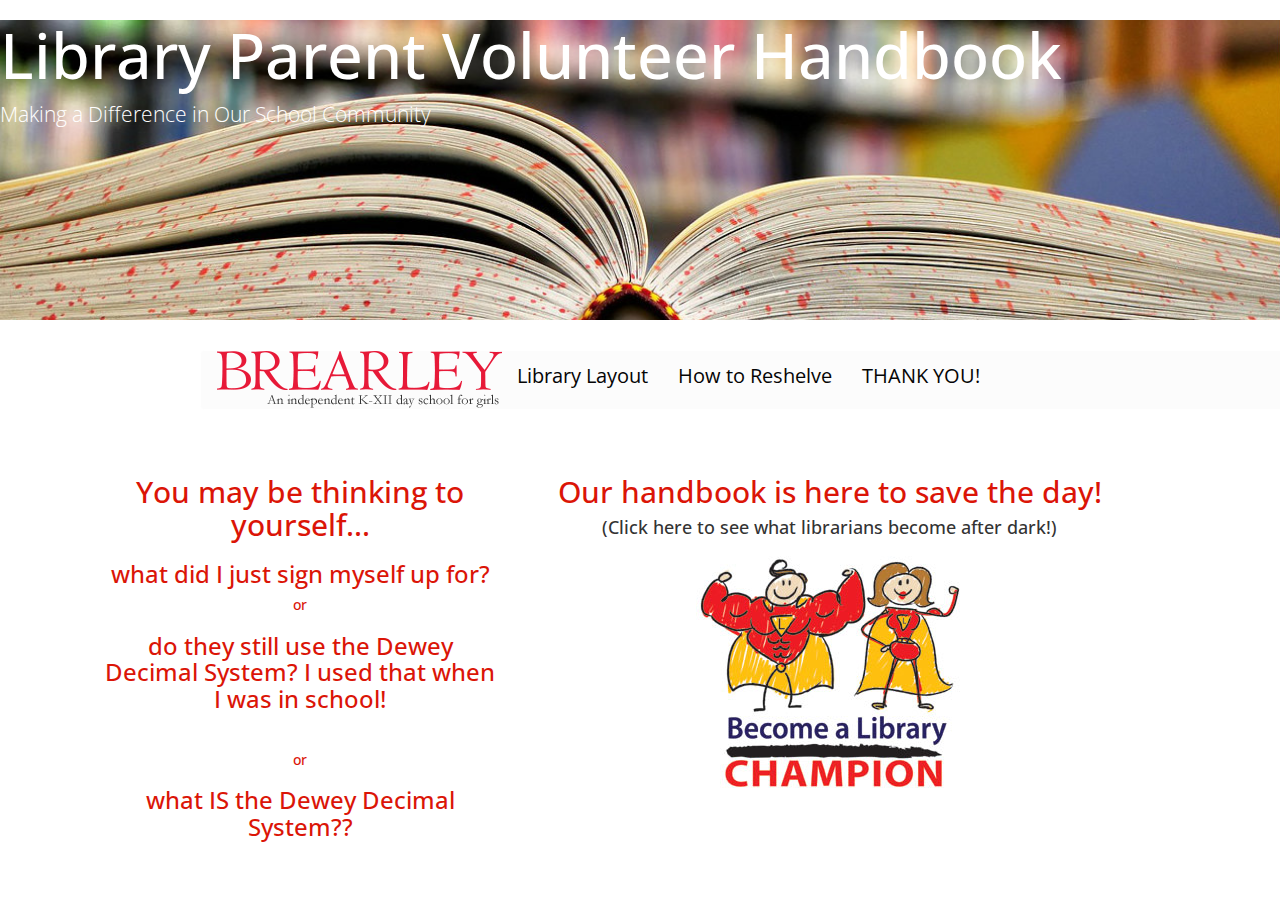
<file: index.html>
<!DOCTYPE html>
<html lang="en">

<head>
    <meta charset="utf-8">
    <meta http-equiv="X-UA-Compatible" content="IE=edge">
    <meta name="viewport" content="width=device-width, initial-scale=1">

    <title>Parent Resource Page</title>

    <!-- Bootstrap -->

    <link href='https://fonts.googleapis.com/css?family=Open+Sans' rel='stylesheet' type='text/css'>
    <link href="css/bootstrap.min.css" rel="stylesheet">
    <link rel="stylesheet" type="text/css" href="css/style.css">

</head>

<body>
    <div class="jumbotron" style="background-image: url(img/jumbotronnew.jpg); background-size: 100%;">
        <div class="jumbotroncontainer">
            <h1>Library Parent Volunteer Handbook</h1>
            <p>Making a Difference in Our School Community</p>
        </div>

    </div>
    <header class="navbar navbar-inverse bs-docs-nav" role="banner">

        <div class="navbar-header">
            <button class="navbar-toggle" type="button" data-toggle="collapse" data-target=".bs-navbar-collapse">
                <span class="sr-only">Toggle navigation</span>
                <span class="icon-bar"></span>
                <span class="icon-bar"></span>
                <span class="icon-bar"></span>
            </button>
            <!--
                <a href="./" class="navbar-brand">Parent Volunteer Resources</a>
</div>
-->
            <nav class="collapse navbar-collapse bs-navbar-collapse" role="navigation">
                <ul class="nav navbar-nav">
                    <a href="index.html" class="pull-left"><img src="img/logotext.png"></a>
                    <!--                        <li><a href="#">About the Library</a></li>-->
                    <li><a href="maps.html">Library Layout</a></li>
                    <li><a href="dewey.html">How to Reshelve</a></li>
                    <!--<li><a href="#">Other Shelving Tips</a></li>-->
                    <!--
                        <li class="dropdown">
                            <a href="#" class="dropdown-toggle" data-toggle="dropdown">Shelving Information <b class="caret"></b></a>
                            <ul class="dropdown-menu">
                                <li><a href="#">Lower School</a></li>
                                <li><a href="#">Middle School</a></li>
                                <li><a href="#">Upper School</a></li>
                            </ul>
                        </li>
-->
                    <!--
                        <li>
    <a href="#">Other Opporotunities</a>
</li>
-->
                    <li>
                        <a href="thankyou.html">THANK YOU!</a>
                    </li>
                </ul>
            </nav>

        </div>
    </header>
    <!--
    <div class="heading">
    <h1>Library Parent Volunteer Handbook</h1></div>
<div class="heading">
    <h5>Click on the headings below for more information</h5>
</div>
-->


    <body>
        <div class="containerabout">
            <div class="row">

                <div class="col-xs-12, col-lg-4 ">
                    <div class="infoboxleft">
<h2>You may be thinking to yourself...<h2><h3>what did I just sign myself up for?</h3>
<h5>or</h5><h3>do they still use the Dewey Decimal System? I used that when I was in school!</h3><br>
<h5>or</h5><h3>what IS the Dewey Decimal System??</h3>
                </div>
</div>




                <!--<div class="col-xs-12, col-lg-4 ">-->
                <!--    <div id="boxcenter ">-->
                <!--        <img src=" img/librarians.png " class="img-rounded " height="300 " width="500 "></a>-->
                <!--        <p> Ms. Olsen, Ms. Chow, Ms. Munoz, Ms. Dillon</p>-->
                <!--    </div>-->
                <!--</div>-->

                            <div class="col-xs-12, col-lg-8">
                                <div id="boxright">

                                    <div id="box1">
                                        <h2>Our handbook is here to save the day!
                    </h2>
                    
                <h4>(Click here to see what librarians become after dark!)</h4>

                                    </div>
                                    <div id="box2">
                                        <img src="img/librarychamp.jpg" class="img-rounded" height:"200" width:"200">
                                    </div>
                                </div>
                            </div>
                        </div>
                </div>
                </body>
            </div>
        </div>
        </div>
    </body>


    <script src="https://ajax.googleapis.com/ajax/libs/jquery/1.11.3/jquery.min.js "></script>

    <script src="js/bootstrap.min.js "></script>

    <script type='text/javascript' src='js/myjs.js'></script>

</body>

</html>
</file>
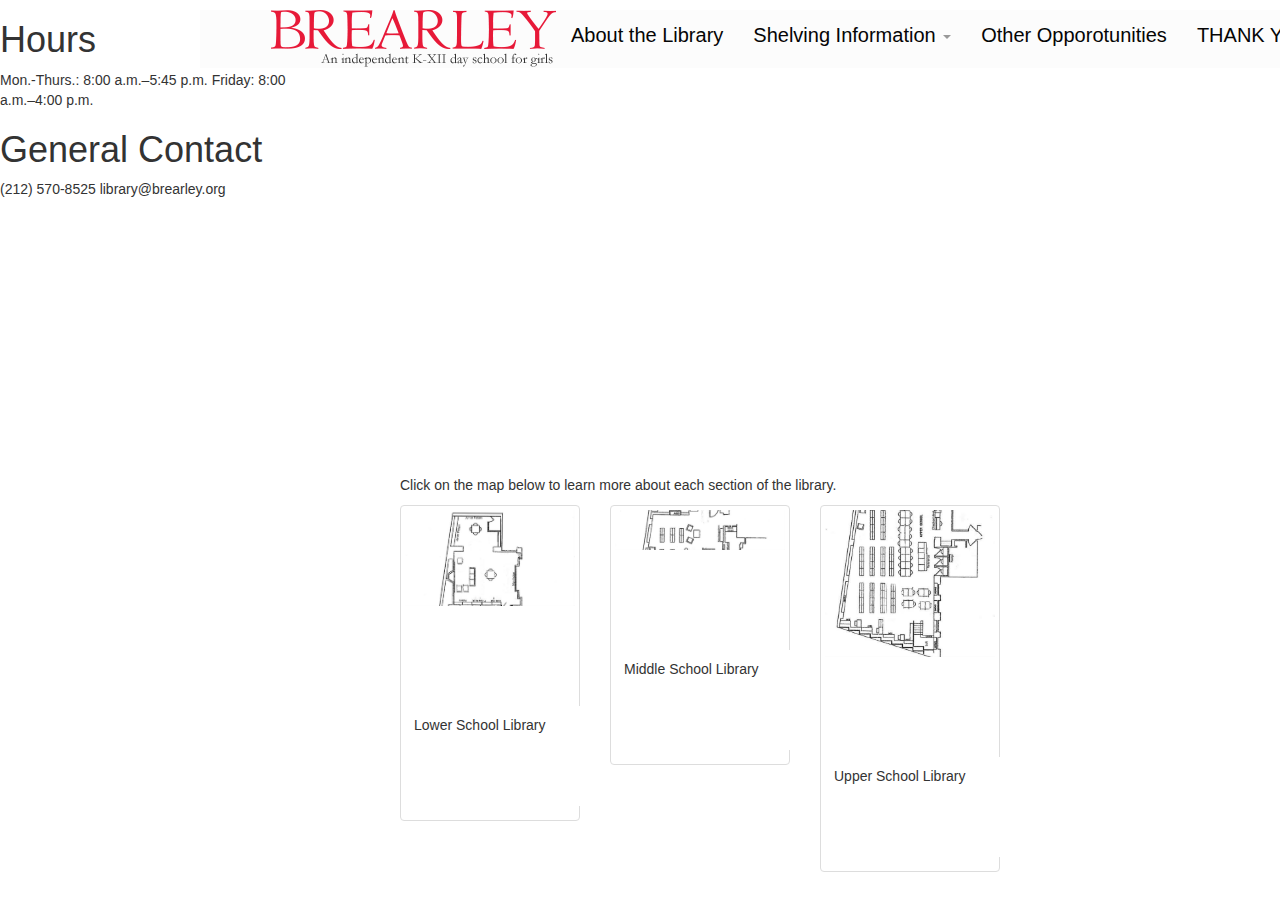
<file: about.html>
<!DOCTYPE html>
<html lang="en">

<head>
    <meta charset="utf-8">
    <meta http-equiv="X-UA-Compatible" content="IE=edge">
    <meta name="viewport" content="width=device-width, initial-scale=1">

    <title>Parent Resources</title>

    <!-- Bootstrap -->
    <link href="css/bootstrap.min.css" rel="stylesheet">
    <link rel="stylesheet" type="text/css" href="css/style.css">

</head>

<body>
    <header class="navbar navbar-inverse navbar-fixed-top bs-docs-nav" role="banner">
        <div class="container">
            <div class="navbar-header">
                <button class="navbar-toggle" type="button" data-toggle="collapse" data-target=".bs-navbar-collapse">
                    <span class="sr-only">Toggle navigation</span>
                    <span class="icon-bar"></span>
                    <span class="icon-bar"></span>
                    <span class="icon-bar"></span>
                </button>
                <!--
                <a href="./" class="navbar-brand">Parent Volunteer Resources</a>
</div>
-->
                <nav class="collapse navbar-collapse bs-navbar-collapse" role="navigation">
                    <ul class="nav navbar-nav">
                        <a href="#" class="pull-left"><img src="img/logotext.png"></a>
                        <li><a href="#">About the Library</a></li>
                        <li class="dropdown">
                            <a href="#" class="dropdown-toggle" data-toggle="dropdown">Shelving Information <b class="caret"></b></a>
                            <ul class="dropdown-menu">
                                <li><a href="#">Lower School</a></li>
                                <li><a href="#">Middle School</a></li>
                                <li><a href="#">Upper School</a></li>
                            </ul>
                        </li>
                        <li>
                            <a href="#">Other Opporotunities</a>
                        </li>
                        <li>
                            <a href="#">THANK YOU!</a>
                        </li>
                    </ul>
                </nav>
            </div>
    </header>


    <div class="containerabout">
        <div class="row">
            <div class="col-xs-12, col-lg-3">

                <div id="boxleft">
                    <h1>Hours</h1> Mon.-Thurs.: 8:00 a.m.–5:45 p.m. Friday: 8:00 a.m.–4:00 p.m.
                    <h1>General Contact</h1> (212) 570-8525 library@brearley.org

                </div>
            </div>
            <div id="boxright">
                <div class="col-xs-12, col-lg-9">
                </div>



            </div>
        </div>
    </div>
    </header>

    <div id="modalmaps">
        <p>Click on the map below to learn more about each section of the library.</p>
        <header class="row">

        </header>
        <div class="row">


            <div class="col-xs-4">
                <div class="thumbnail">
                    <a href="#modalOne" data-toggle="modal">
                        <img class="img-responsive" src="img/ls.jpg">
                    </a>
                    <p class="caption">Lower School Library</p>
                </div>


            </div>
            <div class="col-xs-4">
                <div class="thumbnail">
                    <a href="#modalTwo" data-toggle="modal">
                        <img class="img-responsive" src="img/ms.jpg">
                    </a>
                    <p class="caption">Middle School Library</p>
                </div>


            </div>
            <div class="col-xs-4">

                <div class="thumbnail">
                    <a href="#modalThree" data-toggle="modal">
                        <img class="img-responsive" src="img/us.jpg">

                    </a>
                    <p class="caption">Upper School Library</p>
                </div>


            </div>

        </div>



        <div class="modal fade" id="modalOne" role="dialog">

            <div class="modal-dialog">
                <div class="modal-content">
                    <div class="modal-header">
                        <button type="button" class="close" data-dismiss="modal">&times;

                        </button>
                        <h4 class="modal-title">The Junior Library houses 9,200 books. </h4>
                        <div class="modal-body">
                            <img src="img/lsmodal.jpg" width="100%" height="100%">
                        </div>

                    </div>
                </div>
            </div>


        </div>


        <div class="modal fade" id="modalTwo" role="dialog">

            <div class="modal-dialog">
                <div class="modal-content">
                    <div class="modal-header">
                        <button type="button" class="close" data-dismiss="modal">&times;

                        </button>
                        <h4 class="modal-title">The middle school collection was created in 20__ to meet the growing needs of our middle school readers. It houses about 2,000 midddle grade fiction, non-fiction, and graphic novel titles. </h4>
                        <div class="modal-body">
                            <img src="img/msmodal.jpg" width="100%" height="100%">
                        </div>

                    </div>
                </div>
            </div>


        </div>

        <div class="modal fade" id="modalThree" role="dialog">

            <div class="modal-dialog">
                <div class="modal-content">
                    <div class="modal-header">
                        <button type="button" class="close" data-dismiss="modal">&times;

                        </button>
                        <h4 class="modal-title">The Upper School Library is a space for socializing, studying, and access technology. </h4>
                        <div class="modal-body">

                        </div>

                    </div>
                </div>
            </div>


        </div>
    </div>
    <script src="https://ajax.googleapis.com/ajax/libs/jquery/1.11.3/jquery.min.js"></script>

    <script src="js/bootstrap.min.js"></script>
</body>

</html>
</file>
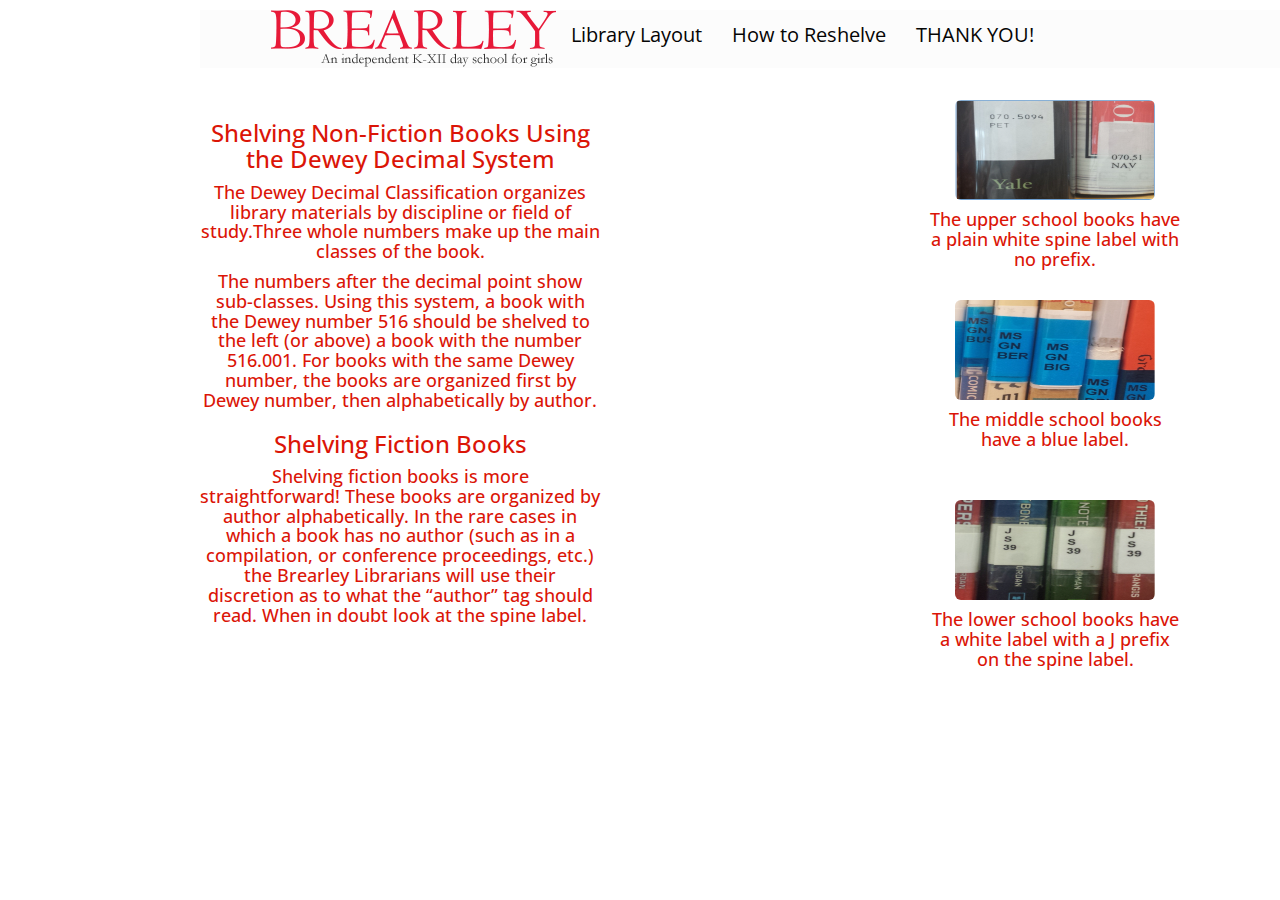
<file: dewey.html>
<!DOCTYPE html>
<html lang="en">

<head>
    <meta charset="utf-8">
    <meta http-equiv="X-UA-Compatible" content="IE=edge">
    <meta name="viewport" content="width=device-width, initial-scale=1">

    <title>Parent Resource Page</title>

    <!-- Bootstrap -->

    <link href='https://fonts.googleapis.com/css?family=Open+Sans' rel='stylesheet' type='text/css'>
    <link href="css/bootstrap.min.css" rel="stylesheet">
    <link rel="stylesheet" type="text/css" href="css/style.css">

</head>

<body>
    <header class="navbar navbar-inverse navbar-fixed-top bs-docs-nav" role="banner">
        <div class="container">
            <div class="navbar-header">
                <button class="navbar-toggle" type="button" data-toggle="collapse" data-target=".bs-navbar-collapse">
                    <span class="sr-only">Toggle navigation</span>
                    <span class="icon-bar"></span>
                    <span class="icon-bar"></span>
                    <span class="icon-bar"></span>
                </button>
                <!--
                <a href="./" class="navbar-brand">Parent Volunteer Resources</a>
</div>
-->
                <nav class="collapse navbar-collapse bs-navbar-collapse" role="navigation">
                    <ul class="nav navbar-nav">
                        <a href="index.html" class="pull-left"><img src="img/logotext.png"></a>
                        <!--                        <li><a href="#">About the Library</a></li>-->
                        <li><a href="maps.html">Library Layout</a></li>
                        <li><a href="dewey.html">How to Reshelve</a></li>
                        <!--<li><a href="#">Other Shelving Tips</a></li>-->
                        <!--
                        <li class="dropdown">
                            <a href="#" class="dropdown-toggle" data-toggle="dropdown">Shelving Information <b class="caret"></b></a>
                            <ul class="dropdown-menu">
                                <li><a href="#">Lower School</a></li>
                                <li><a href="#">Middle School</a></li>
                                <li><a href="#">Upper School</a></li>
                            </ul>
                        </li>
-->
                        <!--
                        <li>
    <a href="#">Other Opporotunities</a>
</li>
-->
                        <li>
                            <a href="thankyou.html">THANK YOU!</a>
                        </li>
                    </ul>
                </nav>
            </div>
</div>
    </header>

    <div class="welcome">




    </div>

    <div class="infobox">
        <div class="row">

        <!--<div class="imagebox">-->
        <!--    <img src="img/nonfic.png" class="img-rounded" height="160" width: "200"></a>-->
        <!--</div>-->
        <div class="col-lg-4 col-xs-12">
        <div class="nonficinfo">
            <h3>Shelving Non-Fiction Books Using the Dewey Decimal System</h3>
            <h4>The Dewey Decimal Classification organizes library materials by discipline or field of study.Three whole numbers make up the main classes of the book.</h4>

        <!--</div>-->
        <!--<div class="description">-->
            <h4> The numbers after the decimal point show sub-classes. Using this system, a book with the Dewey number 516 should be shelved to the left (or above) a book with the number 516.001. For books with the same Dewey number, the books are organized first by Dewey number, then alphabetically by author. 
</h4>
<h3>Shelving Fiction Books</h3>
            <h4>Shelving fiction books is more straightforward! These books are organized by author alphabetically. In the rare cases in which a book has no author (such as in a compilation, or conference proceedings, etc.) the Brearley Librarians will use their discretion as to what the “author” tag should read. When in doubt look at the spine label. </h4></div>
        </div>
        <!--<div class="middlecontainer">-->
        <!--    <div class="col-lg-4 col-xs-12"-->
            <!--<img src="img/bookshelf.jpg" class="img-rounded" height"600" width:"200">-->
            <!--<div class="example">-->
            <!--    <br>An example is:</br>-->
            <!--    <br>973 HAR </br>-->
            <!--    <br>973 STE </br>-->
            <!--    <br>973.03 HAR </br>-->
            <!--    <br>973.3 HAB</br>-->
            <!--    <br>973.734 CAT</br>-->
            <!--</div>-->
        <!--    <div class="beaverpicture">-->
        <!--        <img src="img/beaverpicture.png" height="220" width:="150"> </div>-->
        <!--</div>-->
        <!--</div>-->
        <!--</div>-->
        <div class="spinelabelcontainer">

                        <div class="col-lg-4 col-xs-12">
                            <div class="upperschoolspine">
                                <img src="img/nonfic.png" class="img-rounded" height="100 " width="200">
                                <h4>The upper school books have a plain white spine label with no prefix.</h4>
                                <br>
                            </div>
                            <div class="middleschoolspine">
                                <img src="img/middleschoolspine.png" class="img-rounded" height="100" width="200">
                                <h4>The middle school books have a blue label.</h4>

                            </div>
                            <div class="lowerschoolspine">
                                <img src="img/lowerschoolspine.png" class="img-rounded" height="100" width="200">
                                <h4>The lower school books have a white label with a J prefix on the spine label. </div>
                    </div>
                </div>
        </div>
    </div>
    </div>
    <!--<div>-->
    <!--<div class="challenge">-->
    <!--   <div class="didyouknow">-->
    <!--        <h4>Think you're ready for a challenge? Can you spot the misshelved book?</h4><img src="img/misshelved.png" height="200" width="300">-->
    <!--        <h4>Click on the button to reveal the answer</h4>-->

    <!--    </div>-->

    <!--    <div class="canyouspot">-->
    <!--        <a href="#credits" class="toggle btn btn-primary">I give up!</a>-->

    <!--        <div id="credits" class="well hidden">-->
    <!--            <div class="reveal">-->
    <!--                <img src="img/aroundnewyork.jpg" height="200" width="300">-->
    <!--            </div>-->
    <!--        </div>-->
    <!--        </div>-->
    <!--    </div> -->
        
    </div>







    <script src="https://ajax.googleapis.com/ajax/libs/jquery/1.11.3/jquery.min.js"></script>
    <!-- Include all compiled plugins (below), or include individual files as needed -->
    <script src="js/bootstrap.min.js"></script>
    <script src="js/bootstrap.js"></script>
    <script src="js/myjs.js"></script>
</body>

</html>
</file>
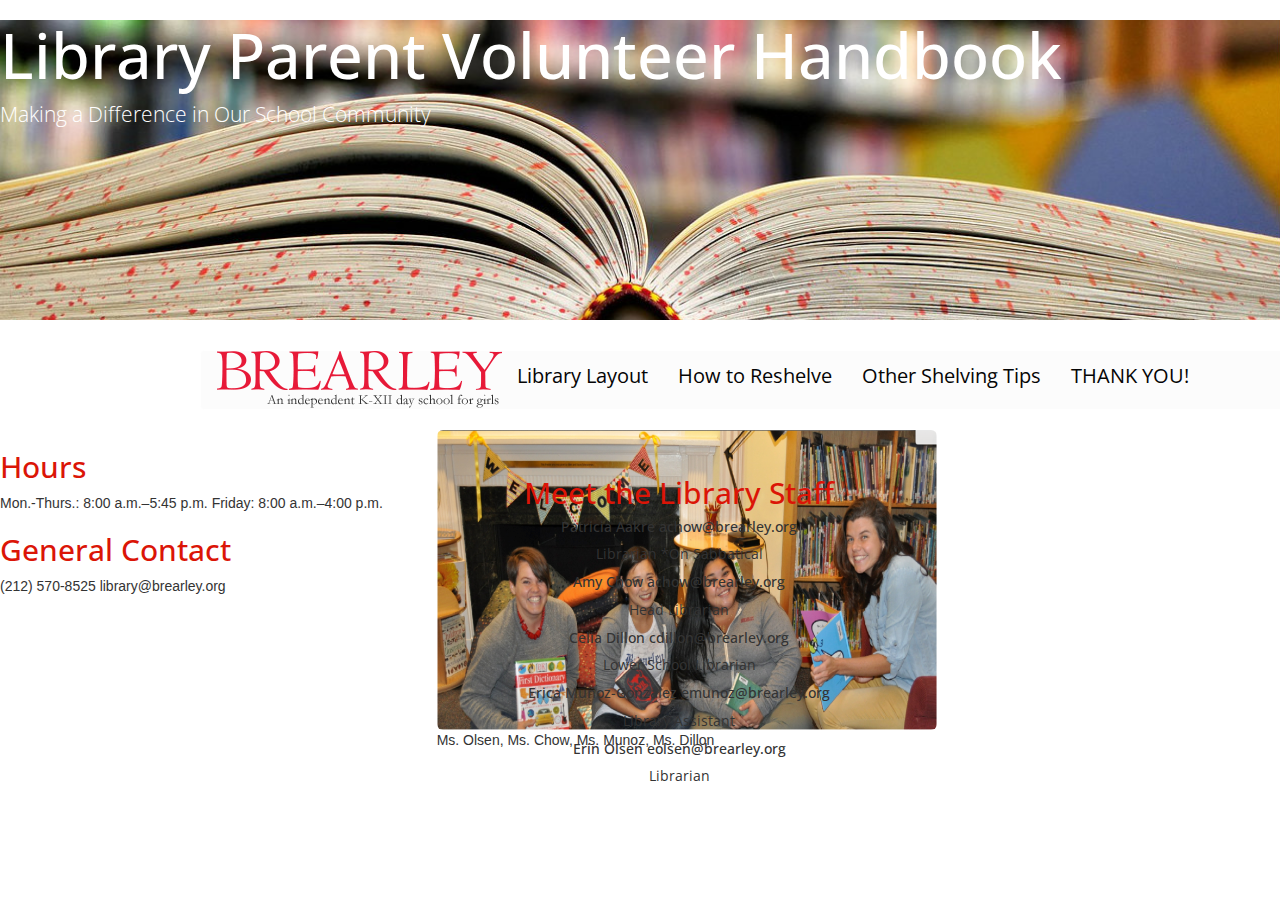
<file: indexone.html>
<!DOCTYPE html>
<html lang="en">

<head>
    <meta charset="utf-8">
    <meta http-equiv="X-UA-Compatible" content="IE=edge">
    <meta name="viewport" content="width=device-width, initial-scale=1">

    <title>Parent Resource Page</title>

    <!-- Bootstrap -->

    <link href='https://fonts.googleapis.com/css?family=Open+Sans' rel='stylesheet' type='text/css'>
    <link href="css/bootstrap.min.css" rel="stylesheet">
    <link rel="stylesheet" type="text/css" href="css/style.css">

</head>

<body>
    <div class="jumbotron" style="background-image: url(img/jumbotronnew.jpg); background-size: 100%;">
        <div class="jumbotroncontainer">
            <h1>Library Parent Volunteer Handbook</h1>
            <p>Making a Difference in Our School Community</p>
        </div>

    </div>
    <header class="navbar navbar-inverse bs-docs-nav" role="banner">

        <div class="navbar-header">
            <button class="navbar-toggle" type="button" data-toggle="collapse" data-target=".bs-navbar-collapse">
                <span class="sr-only">Toggle navigation</span>
                <span class="icon-bar"></span>
                <span class="icon-bar"></span>
                <span class="icon-bar"></span>
            </button>
            <!--
                <a href="./" class="navbar-brand">Parent Volunteer Resources</a>
</div>
-->
            <nav class="collapse navbar-collapse bs-navbar-collapse" role="navigation">
                <ul class="nav navbar-nav">
                    <a href="index.html" class="pull-left"><img src="img/logotext.png"></a>
                    <!--                        <li><a href="#">About the Library</a></li>-->
                    <li><a href="maps.html">Library Layout</a></li>
                    <li><a href="dewey.html">How to Reshelve</a></li>
                    <li><a href="#">Other Shelving Tips</a></li>
                    <!--
                        <li class="dropdown">
                            <a href="#" class="dropdown-toggle" data-toggle="dropdown">Shelving Information <b class="caret"></b></a>
                            <ul class="dropdown-menu">
                                <li><a href="#">Lower School</a></li>
                                <li><a href="#">Middle School</a></li>
                                <li><a href="#">Upper School</a></li>
                            </ul>
                        </li>
-->
                    <!--
                        <li>
    <a href="#">Other Opporotunities</a>
</li>
-->
                    <li>
                        <a href="thankyou.html">THANK YOU!</a>
                    </li>
                </ul>
            </nav>

        </div>
    </header>
    <!--
    <div class="heading">
    <h1>Library Parent Volunteer Handbook</h1></div>
<div class="heading">
    <h5>Click on the headings below for more information</h5>
</div>
-->


    <body>
        <div class="containerabout ">
            <div class="row ">

                <!--
            <div class="welcome ">
                            <h1>Welcome Parent Volunteers!</h1>
            </div>
             <div class="col "
-->
                <div class="col-xs-12, col-lg-4 ">
                    <div id="boxleft ">


                        <h2>Hours</h2>
                        <p>Mon.-Thurs.: 8:00 a.m.–5:45 p.m. Friday: 8:00 a.m.–4:00 p.m.</p>
                        <h2>General Contact</h2>
                        <p>(212) 570-8525 library@brearley.org
                        </p>
                    </div>
                </div>





                <div class="col-xs-12, col-lg-4 ">
                    <div id="boxcenter ">
                        <img src=" img/librarians.png " class="img-rounded " height="300 " width="500 "></a>
                        <p> Ms. Olsen, Ms. Chow, Ms. Munoz, Ms. Dillon</p>
                    </div>
                </div>
                <div class="col-xs-12, col-lg-4 ">

                    <body>
                        <div class="containerabout">
                            <div class="row">
                                <div class="col-xs-12, col-lg-4">
                                    <div id="boxleft">
                                    </div>

                                </div>
                            </div>





                            <div class="col-xs-12, col-lg-4">
                            </div>
                            <div class="col-xs-12, col-lg-4">
                                <div id="boxright">
                                    <!--                        <div id="containerjquery">-->

                                    <div id="box1">
                                        <h2>Meet the Library Staff</h2>

                                    </div>
                                    <div id="box2">
                                        <h5>Patricia Aakre achow@brearley.org</h5>
                                        <p>Librarian *On Sabbatical</p>
                                        <h5>Amy Chow achow@brearley.org</h5>
                                        <p>Head Librarian </p>
                                        <h5>Celia Dillon cdillon@brearley.org</h5>
                                        <p>Lower School Librarian </p>
                                        <h5>Erica Muñoz-Gonzalez emunoz@brearley.org</h5>
                                        <p>Library Assistant </p>
                                        <h5>Erin Olsen eolsen@brearley.org</h5>
                                        <p> Librarian </p>
                                        <!--                            </div>-->
                                    </div>
                                </div>
                            </div>
                        </div>
                </div>
                </body>
            </div>
        </div>
        </div>
    </body>


    <script src="https://ajax.googleapis.com/ajax/libs/jquery/1.11.3/jquery.min.js "></script>

    <script src="js/bootstrap.min.js "></script>

    <script type='text/javascript' src='js/myjs.js'></script>

</body>

</html>
</file>
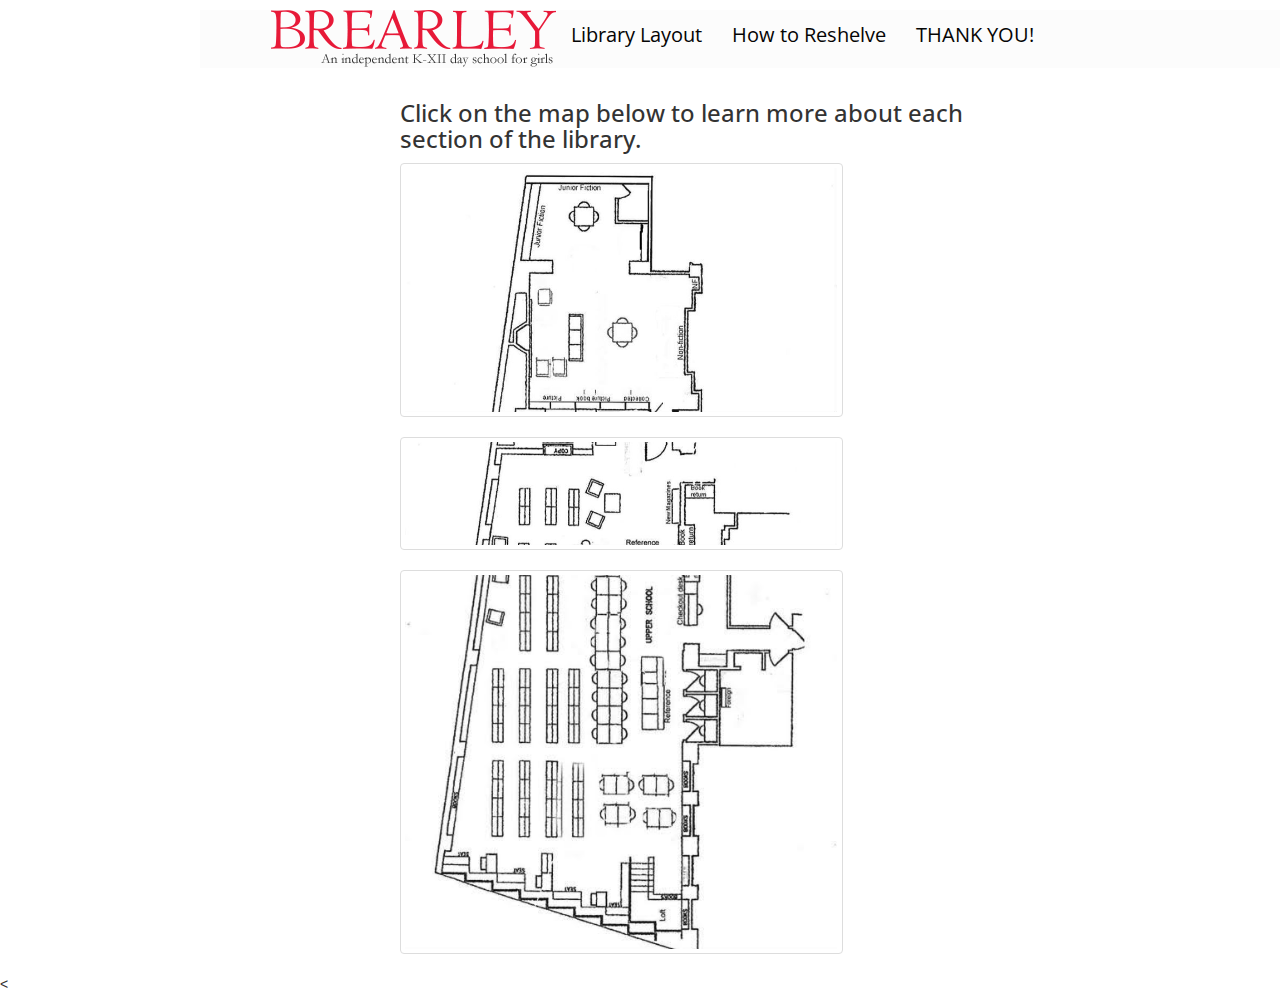
<file: maps.html>
<!DOCTYPE html>
<html lang="en">

<head>
    <meta charset="utf-8">
    <meta http-equiv="X-UA-Compatible" content="IE=edge">
    <meta name="viewport" content="width=device-width, initial-scale=1">
    <!-- The above 3 meta tags *must* come first in the head; any other head content must come *after* these tags -->
    <title>Parent Resouce Handbook</title>

    <link href='https://fonts.googleapis.com/css?family=Open+Sans' rel='stylesheet' type='text/css'>
    <link href="css/bootstrap.min.css" rel="stylesheet">
    <link rel="stylesheet" type="text/css" href="css/style.css">
</head>

<body>
    <link href='https://fonts.googleapis.com/css?family=Open+Sans' rel='stylesheet' type='text/css'>
    <link href="css/bootstrap.min.css" rel="stylesheet">
    <link rel="stylesheet" type="text/css" href="css/style.css">

    </head>

    <body>
        <header class="navbar navbar-inverse navbar-fixed-top bs-docs-nav" role="banner">
            <div class="container">
                <div class="navbar-header">
                    <button class="navbar-toggle" type="button" data-toggle="collapse" data-target=".bs-navbar-collapse">
                        <span class="sr-only">Toggle navigation</span>
                        <span class="icon-bar"></span>
                        <span class="icon-bar"></span>
                        <span class="icon-bar"></span>
                    </button>
                    <!--
                <a href="./" class="navbar-brand">Parent Volunteer Resources</a>
</div>
-->
                    <nav class="collapse navbar-collapse bs-navbar-collapse" role="navigation">
                        <ul class="nav navbar-nav">
                            <a href="index.html" class="pull-left"><img src="img/logotext.png"></a>
                            <!--                        <li><a href="#">About the Library</a></li>-->
                            <li><a href="maps.html">Library Layout</a></li>
                            <li><a href="dewey.html">How to Reshelve</a></li>
                            <!--<li><a href="#">Other Shelving Tips</a></li>-->
                            <!--
                        <li class="dropdown">
                            <a href="#" class="dropdown-toggle" data-toggle="dropdown">Shelving Information <b class="caret"></b></a>
                            <ul class="dropdown-menu">
                                <li><a href="#">Lower School</a></li>
                                <li><a href="#">Middle School</a></li>
                                <li><a href="#">Upper School</a></li>
                            </ul>
                        </li>
-->
                            <!--
                        <li>
    <a href="#">Other Opporotunities</a>
</li>
-->
                            <li>
                                <a href="thankyou.html">THANK YOU!</a>
                            </li>
                        </ul>
                    </nav>
                </div>
        </header>
        <div class="bodyinfo">
            <div class="row">
                <div class="col-lg-9 col-xs-12">
                    <div class="modalcontainer">

                        <div id="modalmaps">
                            <h3>Click on the map below to learn more about each section of the library.</h3>


                            <div class="labels">


                            </div>
                            <!--
                 <div class="row">
                     <div class="class="col-lg-6"></div>
-->
                            <div class="row">


                                <div class="col-sm-9">
                                    <!--                    <p class="caption">Lower School Library</p>-->
                                    <div class="thumbnail">
                                        <a href="#modalOne" data-toggle="modal">
                                            <img class="img-responsive" src="img/ls.jpg">
                                        </a>

                                    </div>


                                </div>
                                <div class="col-sm-9">
                                    <div class="thumbnail">
                                        <a href="#modalTwo" data-toggle="modal">
                                            <img class="img-responsive" src="img/ms.jpg">
                                        </a>
                                        <!--                        <p class="caption">Middle School Library</p>-->
                                    </div>


                                </div>
                                <div class="col-sm-9">

                                    <div class="thumbnail">
                                        <a href="#modalThree" data-toggle="modal">
                                            <img class="img-responsive" src="img/us.jpg">

                                        </a>
                                        <!--                       <p class="caption">Upper School Library</p>-->
                                    </div>


                                </div>





                                <div class="modal fade" id="modalOne" role="dialog">

                                    <div class="modal-dialog">
                                        <div class="modal-content">
                                            <div class="modal-header">
                                                <button type="button" class="close" data-dismiss="modal">&times;

                                                </button>
                                                <h4 class="modal-title">The Junior Library houses 9,200 books. Classes in K through VI meet weekly in the library for read alouds, book checkout, and research instruction. The Lower School Library is a place where students are encouraged to read for pleasure as well as a place to find curriculum-connected materials. </h4>
                                                <div class="modal-body">
                                                    <img src="img/lsmodal.jpg" width="100%" height="100%">
                                                </div>

                                            </div>
                                        </div>
                                    </div>


                                </div>


                                <div class="modal fade" id="modalTwo" role="dialog">

                                    <div class="modal-dialog">
                                        <div class="modal-content">
                                            <div class="modal-header">
                                                <button type="button" class="close" data-dismiss="modal">&times;

                                                </button>
                                                <h4 class="modal-title">The middle school collection was created in 2012 to meet the growing needs of our middle school readers and to match the national trend of an increase in publishing of middle grade fiction. It houses about 2,000 midddle grade fiction, non-fiction, and graphic novel titles. THe collection is greared mostly toward our V and VI students.</h4>
                                                <div class="modal-body">
                                                    <img src="img/msmodal.jpg" width="100%" height="100%">
                                                </div>

                                            </div>
                                        </div>
                                    </div>


                                </div>

                                <div class="modal fade" id="modalThree" role="dialog">

                                    <div class="modal-dialog">
                                        <div class="modal-content">
                                            <div class="modal-header">
                                                <button type="button" class="close" data-dismiss="modal">&times;

                                                </button>
                                                <h4 class="modal-title">The Upper School Library is a space for socializing, studying, and access technology. The collection includes a wide variety of YA fiction and adult fiction titles. It also includes a well-developed non-fiction collection to serve students doing independent research. The library frequently collaborates with the history department to provide research instruction in the areas of the Atlantic World, Modern Latin American history, and China and Japan. The collection has many primary source documents about these topics. </h4>
                                                <div class="modal-body">



                                                </div>
                                            </div>
                                        </div>
                                    </div>
                                </div>
                            </div>
                        </div>
                    </div>
                </div>
                
        </div>
                



<!--            </div>-->
<!--        </div>-->
<!--    </div>-->

</body>

<!-- jQuery (necessary for Bootstrap's JavaScript plugins) -->
<script src="https://ajax.googleapis.com/ajax/libs/jquery/1.11.3/jquery.min.js"></script>
<!-- Include all compiled plugins (below), or include individual files as needed -->
<script src="js/bootstrap.min.js"></script>
< </body>

</html>
</file>
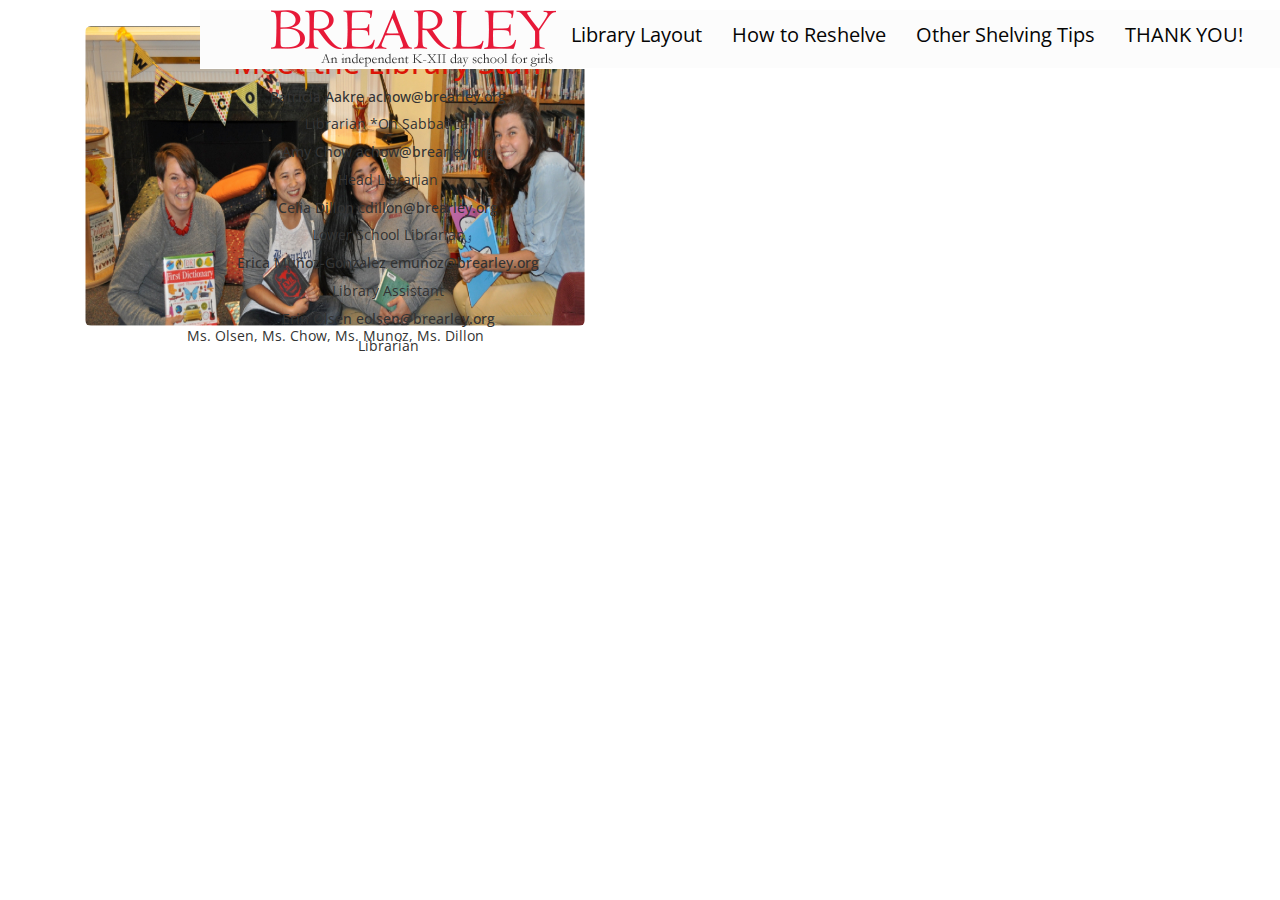
<file: practice.html>
<!DOCTYPE html>
<html lang="en">

<head>
    <meta charset="utf-8">
    <meta http-equiv="X-UA-Compatible" content="IE=edge">
    <meta name="viewport" content="width=device-width, initial-scale=1">

    <title>Parent Resource Page</title>

    <!-- Bootstrap -->

    <link href='https://fonts.googleapis.com/css?family=Open+Sans' rel='stylesheet' type='text/css'>
    <link href="css/bootstrap.min.css" rel="stylesheet">
    <link rel="stylesheet" type="text/css" href="css/style.css">
    <script src="https://code.jquery.com/jquery-1.10.2.js"></script>

</head>

<body>
    <header class="navbar navbar-inverse navbar-fixed-top bs-docs-nav" role="banner">
        <div class="container">
            <div class="navbar-header">
                <button class="navbar-toggle" type="button" data-toggle="collapse" data-target=".bs-navbar-collapse">
                    <span class="sr-only">Toggle navigation</span>
                    <span class="icon-bar"></span>
                    <span class="icon-bar"></span>
                    <span class="icon-bar"></span>
                </button>
                <!--
                <a href="./" class="navbar-brand">Parent Volunteer Resources</a>
</div>
-->
                <nav class="collapse navbar-collapse bs-navbar-collapse" role="navigation">
                    <ul class="nav navbar-nav">
                        <a href="index.html" class="pull-left"><img src="img/logotext.png"></a>
                        <!--                        <li><a href="#">About the Library</a></li>-->
                        <li><a href="maps.html">Library Layout</a></li>
                        <li><a href="dewey.html">How to Reshelve</a></li>
                        <li><a href="#">Other Shelving Tips</a></li>
                        <!--
                        <li class="dropdown">
                            <a href="#" class="dropdown-toggle" data-toggle="dropdown">Shelving Information <b class="caret"></b></a>
                            <ul class="dropdown-menu">
                                <li><a href="#">Lower School</a></li>
                                <li><a href="#">Middle School</a></li>
                                <li><a href="#">Upper School</a></li>
                            </ul>
                        </li>
-->
                        <!--
                        <li>
    <a href="#">Other Opporotunities</a>
</li>
-->
                        <li>
                            <a href="thankyou.html">THANK YOU!</a>
                        </li>
                    </ul>
                </nav>
            </div>
    </header>
    <!--
    <div class="heading">
    <h1>Library Parent Volunteer Handbook</h1></div>
<div class="heading">
    <h5>Click on the headings below for more information</h5>
</div>
-->

    <body>
        <div class="containerabout">
            <div class="row">

                <!--
            <div class="welcome">
                            <h1>Welcome Parent Volunteers!</h1>
            </div>
             <div class="col"
-->
                <div class="col-xs-12, col-lg-4">
                    <div id="boxleft">
</div>

                        <!--
                        <div class="contactquery">
                            <div id="box3">
                                <h2>General
             Contact</h2>
                            </div>
                            <div id="box4">
                                <p>(212) 570-8525 library@brearley.org</p>
                            </div>
                        </div>
-->


                    </div>
                </div>





                <div class="col-xs-12, col-lg-4">
                    <div id="boxcenter">
                        <img src=" img/librarians.png " class="img-rounded" height="300 " width="500 "></a>
                        <p> Ms. Olsen, Ms. Chow, Ms. Munoz, Ms. Dillon</p>
                    </div>
                </div>
                <div class="col-xs-12, col-lg-4">
                    <div id="boxright">
                        <!--                        <div id="containerjquery">-->

                        <div id="box1">
                            <h2>Meet the Library Staff</h2>

                        </div>
                        <div id="box2">
                            <h5>Patricia Aakre achow@brearley.org</h5>
                            <p>Librarian *On Sabbatical</p>
                            <h5>Amy Chow achow@brearley.org</h5>
                            <p>Head Librarian </p>
                            <h5>Celia Dillon cdillon@brearley.org</h5>
                            <p>Lower School Librarian </p>
                            <h5>Erica Muñoz-Gonzalez emunoz@brearley.org</h5>
                            <p>Library Assistant </p>
                            <h5>Erin Olsen eolsen@brearley.org</h5>
                            <p> Librarian </p>
                            <!--                            </div>-->
                        </div>
                    </div>
                </div>
            </div>
        </div>
    </body>


    <script src="https://ajax.googleapis.com/ajax/libs/jquery/1.11.3/jquery.min.js "></script>

    <script src="js/bootstrap.min.js "></script>

    <script type='text/javascript' src='js/myjs.js'></script>

</body>

</html>
</file>
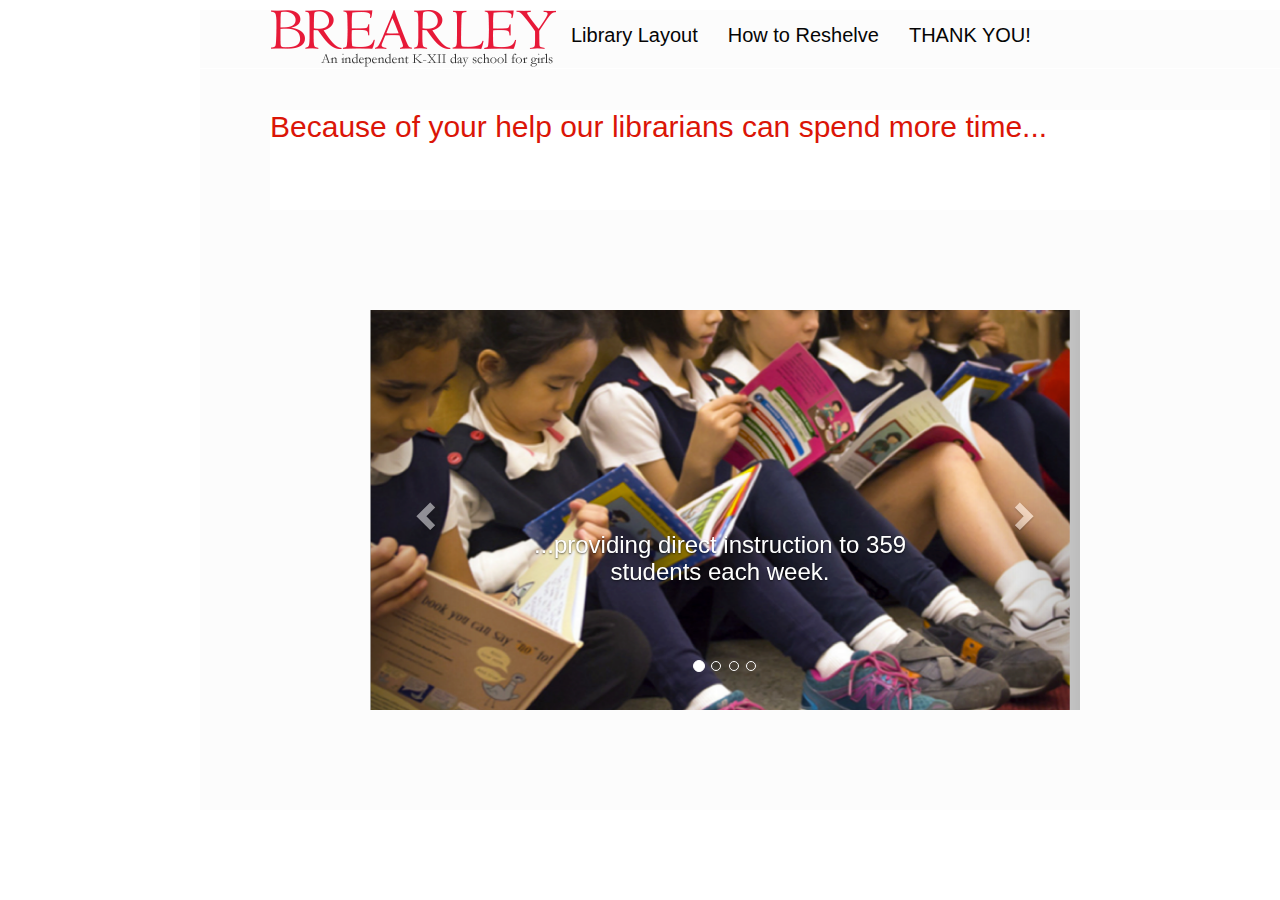
<file: thankyou.html>
<!DOCTYPE html>
<html lang="en">

<head>
    <meta charset="utf-8">
    <meta http-equiv="X-UA-Compatible" content="IE=edge">
    <meta name="viewport" content="width=device-width, initial-scale=1">

    <title>Parent Resource Handbook</title>

    <!-- Bootstrap -->
    <link href="css/bootstrap.min.css" rel="stylesheet">
    <link rel="stylesheet" type="text/css" href="css/style.css">

</head>

<body>
    <header class="navbar navbar-inverse navbar-fixed-top bs-docs-nav" role="banner">
        <div class="container">
            <div class="navbar-header">
                <button class="navbar-toggle" type="button" data-toggle="collapse" data-target=".bs-navbar-collapse">
                    <span class="sr-only">Toggle navigation</span>
                    <span class="icon-bar"></span>
                    <span class="icon-bar"></span>
                    <span class="icon-bar"></span>
                </button>
                <!--
               <a href="./" class="navbar-brand">Parent Volunteer Resources</a>
</div>
-->
                <header class="navbar navbar-inverse navbar-fixed-top bs-docs-nav" role="banner">
                    <div class="container">
                        <div class="navbar-header">
                            <button class="navbar-toggle" type="button" data-toggle="collapse" data-target=".bs-navbar-collapse">
                                <span class="sr-only">Toggle navigation</span>
                                <span class="icon-bar"></span>
                                <span class="icon-bar"></span>
                                <span class="icon-bar"></span>
                            </button>
                            <!--
                <a href="./" class="navbar-brand">Parent Volunteer Resources</a>
</div>
-->
                            <nav class="collapse navbar-collapse bs-navbar-collapse" role="navigation">
                                <ul class="nav navbar-nav">
                                    <a href="index.html" class="pull-left"><img src="img/logotext.png"></a>
                                    <!--                        <li><a href="#">About the Library</a></li>-->
                                    <li><a href="maps.html">Library Layout</a></li>
                                    <li><a href="dewey.html">How to Reshelve</a></li>
                                    <!--<li><a href="#">Other Shelving Tips</a></li>-->
                                    <!--
                        <li class="dropdown">
                            <a href="#" class="dropdown-toggle" data-toggle="dropdown">Shelving Information <b class="caret"></b></a>
                            <ul class="dropdown-menu">
                                <li><a href="#">Lower School</a></li>
                                <li><a href="#">Middle School</a></li>
                                <li><a href="#">Upper School</a></li>
                            </ul>
                        </li>
-->
                                    <!--
                        <li>
    <a href="#">Other Opporotunities</a>
</li>
-->
                                    <li>
                                        <a href="thankyou.html">THANK YOU!</a>
                                    </li>
                                </ul>
                            </nav>
                        </div>
                </header>


                <div class="caption">
                    <h2>Because of your help our librarians can spend more time...</h2>

                </div>
                <div id="myCarousel" class="carousel slide" data-ride="carousel">
                    <!-- Indicators -->
                    <ol class="carousel-indicators">
                        <li data-target="#myCarousel" data-slide-to="0" class="active"></li>
                        <li data-target="#myCarousel" data-slide-to="1"></li>
                        <li data-target="#myCarousel" data-slide-to="2"></li>
                        <li data-target="#myCarousel" data-slide-to="3"></li>
                    </ol>

                    <!-- Wrapper for slides -->
                    <div class="carousel-inner" role="listbox">
                        <div class="item active">
                            <img src="img/slideonefinal.png">
                            <div class="carousel-caption ">
                                <h3>...providing direct instruction to 359 students each week.</h3></div>
                        </div>

                        <div class="item ">
                            <img src="img/librarians.png">
                            <div class="carousel-caption ">
                                <h3>...booktalking one of the 31, 500 books we have in our collection.</h3></div>
                        </div>

                        <div class="item ">
                            <img src="img/slideone.jpg ">
                            <div class="carousel-caption ">
                                <h3>...collaborating with room teachers, the history department, cafeteria staff, science department, and art department to create effective research instruction.</h3>
                            </div>
                        </div>
                        <div class="item active ">
                            <img src="img/slidetwo.jpg ">
                            <div class="carousel-caption ">
                                <h3>...creating booklists, displays, shelf talkers and review to nurture a love of reading.</h3></div>
                        </div>

                    </div>
                    <!-- Left and right controls -->
                    <a class="left carousel-control " href="#myCarousel " role="button " data-slide="prev ">
                        <span class="glyphicon glyphicon-chevron-left " aria-hidden="true "></span>
                        <span class="sr-only ">Previous</span>
                    </a>
                    <a class="right carousel-control " href="#myCarousel " role="button " data-slide="next ">
                        <span class="glyphicon glyphicon-chevron-right " aria-hidden="true "></span>
                        <span class="sr-only ">Next</span>
                    </a>
                </div>
</body>
<!-- jQuery (necessary for Bootstrap's JavaScript plugins) -->
<script src="https://ajax.googleapis.com/ajax/libs/jquery/1.11.3/jquery.min.js "></script>
<!-- Include all compiled plugins (below), or include individual files as needed -->
<script src="js/bootstrap.min.js "></script>
<script src="js/bootstrap.js "></script>
</body>

</html>
</file>
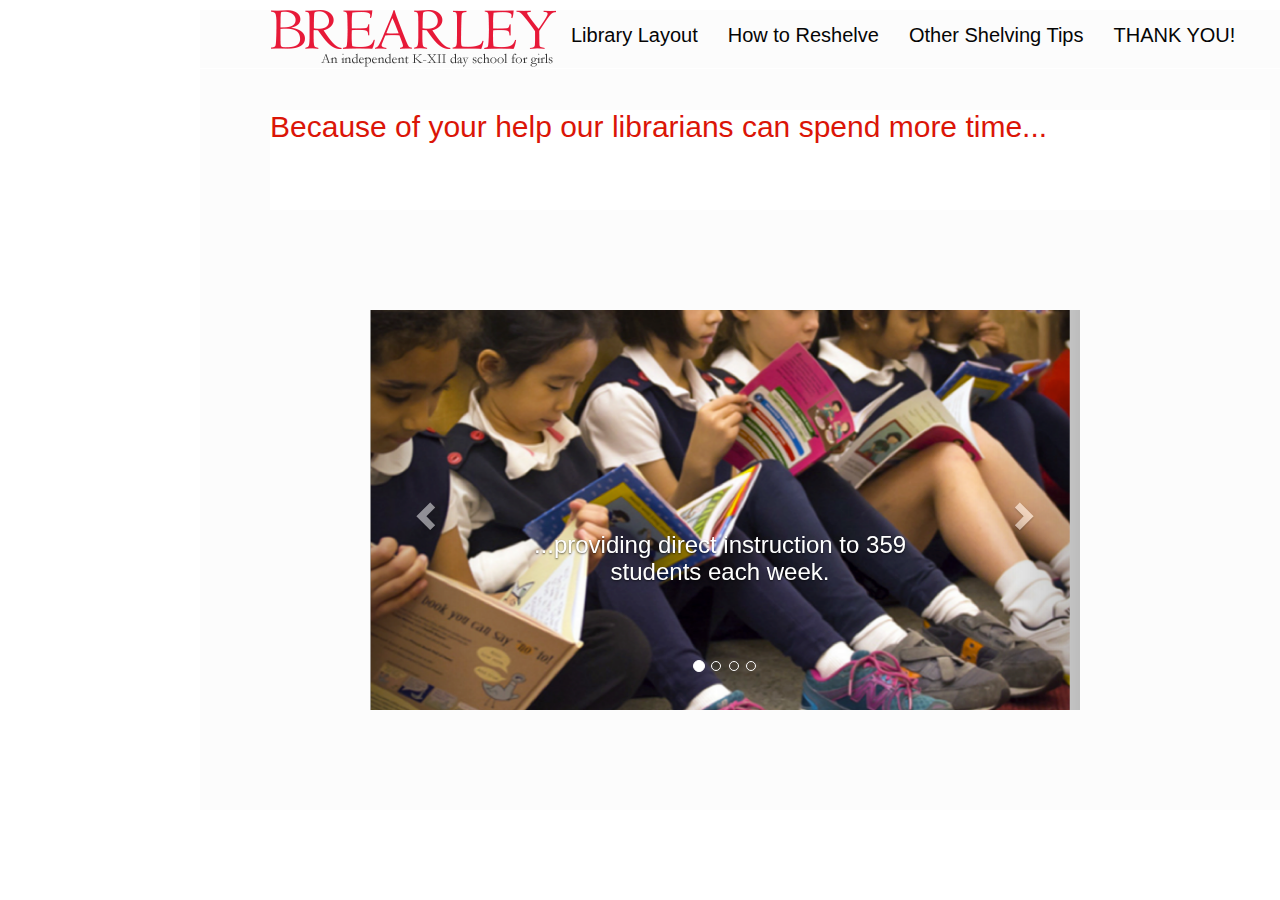
<file: thankyouone.html>
<!DOCTYPE html>
<html lang="en">

<head>
    <meta charset="utf-8">
    <meta http-equiv="X-UA-Compatible" content="IE=edge">
    <meta name="viewport" content="width=device-width, initial-scale=1">

    <title>Parent Resource Handbook</title>

    <!-- Bootstrap -->
    <link href="css/bootstrap.min.css" rel="stylesheet">
    <link rel="stylesheet" type="text/css" href="css/style.css">

</head>

<body>
    <header class="navbar navbar-inverse navbar-fixed-top bs-docs-nav" role="banner">
        <div class="container">
            <div class="navbar-header">
                <button class="navbar-toggle" type="button" data-toggle="collapse" data-target=".bs-navbar-collapse">
                    <span class="sr-only">Toggle navigation</span>
                    <span class="icon-bar"></span>
                    <span class="icon-bar"></span>
                    <span class="icon-bar"></span>
                </button>
                <!--
               <a href="./" class="navbar-brand">Parent Volunteer Resources</a>
</div>
-->
                <header class="navbar navbar-inverse navbar-fixed-top bs-docs-nav" role="banner">
                    <div class="container">
                        <div class="navbar-header">
                            <button class="navbar-toggle" type="button" data-toggle="collapse" data-target=".bs-navbar-collapse">
                                <span class="sr-only">Toggle navigation</span>
                                <span class="icon-bar"></span>
                                <span class="icon-bar"></span>
                                <span class="icon-bar"></span>
                            </button>
                            <!--
                <a href="./" class="navbar-brand">Parent Volunteer Resources</a>
</div>
-->
                            <nav class="collapse navbar-collapse bs-navbar-collapse" role="navigation">
                                <ul class="nav navbar-nav">
                                    <a href="index.html" class="pull-left"><img src="img/logotext.png"></a>
                                    <!--                        <li><a href="#">About the Library</a></li>-->
                                    <li><a href="maps.html">Library Layout</a></li>
                                    <li><a href="dewey.html">How to Reshelve</a></li>
                                    <li><a href="#">Other Shelving Tips</a></li>
                                    <!--
                        <li class="dropdown">
                            <a href="#" class="dropdown-toggle" data-toggle="dropdown">Shelving Information <b class="caret"></b></a>
                            <ul class="dropdown-menu">
                                <li><a href="#">Lower School</a></li>
                                <li><a href="#">Middle School</a></li>
                                <li><a href="#">Upper School</a></li>
                            </ul>
                        </li>
-->
                                    <!--
                        <li>
    <a href="#">Other Opporotunities</a>
</li>
-->
                                    <li>
                                        <a href="thankyou.html">THANK YOU!</a>
                                    </li>
                                </ul>
                            </nav>
                        </div>
                </header>


                <div class="caption">
                    <h2>Because of your help our librarians can spend more time...</h2>

                </div>
                <div id="myCarousel" class="carousel slide" data-ride="carousel">
                    <!-- Indicators -->
                    <ol class="carousel-indicators">
                        <li data-target="#myCarousel" data-slide-to="0" class="active"></li>
                        <li data-target="#myCarousel" data-slide-to="1"></li>
                        <li data-target="#myCarousel" data-slide-to="2"></li>
                        <li data-target="#myCarousel" data-slide-to="3"></li>
                    </ol>

                    <!-- Wrapper for slides -->
                    <div class="carousel-inner" role="listbox">
                        <div class="item active">
                            <img src="img/slideonefinal.png">
                            <div class="carousel-caption ">
                                
                                <h3>...providing direct instruction to 359 students each week.</h3></div>
                        </div>

                        <div class="item ">
                            <img src="img/beaverpicture.png ">
                            <div class="carousel-caption ">
                                <h3>...booktalking one of the 31, 500 books we have in our collection.</h3></div>
                        </div>

                        <div class="item ">
                            <img src="img/librarians.png ">
                            <div class="carousel-caption ">
                                <h3>...collaborating with room teachers, the history department, cafeteria staff, science department, and art department to create effective research instruction and print rich enviornments.</h3>
                            </div>
                        </div>
                        <div class="item active ">
                            <img src="img/beaverpicture.png ">
                            <div class="carousel-caption ">
                                <h3>...creating booklists, displays, shelf talkers and review to nurture a love of reading.</h3></div>
                        </div>

                    </div>
                    <!-- Left and right controls -->
                    <a class="left carousel-control " href="#myCarousel " role="button " data-slide="prev ">
                        <span class="glyphicon glyphicon-chevron-left " aria-hidden="true "></span>
                        <span class="sr-only ">Previous</span>
                    </a>
                    <a class="right carousel-control " href="#myCarousel " role="button " data-slide="next ">
                        <span class="glyphicon glyphicon-chevron-right " aria-hidden="true "></span>
                        <span class="sr-only ">Next</span>
                    </a>
                </div>
</body>
<!-- jQuery (necessary for Bootstrap's JavaScript plugins) -->
<script src="https://ajax.googleapis.com/ajax/libs/jquery/1.11.3/jquery.min.js "></script>
<!-- Include all compiled plugins (below), or include individual files as needed -->
<script src="js/bootstrap.min.js "></script>
<script src="js/bootstrap.js "></script>
</body>

</html>
</file>
<file: css/style.css>
h2 {
    font-family: 'Open Sans', sans-serif;
    color: #DB1507;
}

.navbar-inverse {
    background-color: #FCFCFC;
    width: 100%;
    margin-top: 10px;
    margin-left: 200px;
    font-family: 'Open Sans', sans-serif;
    font-size: 20px;
    color:#DB1507;
}

.jumbotron {
    font-family: 'Open Sans', sans-serif;
    color: white;
    height: 300px;
    /*width: 500px;*/
    padding: 0px;
    
}

.navbar-inverse .navbar-nav>.active>a:hover,
.navbar-inverse .navbar-nav>li>a:hover,
.navbar-inverse .navbar-nav>li>a:focus {
    background-color: #DB1507
}

.navbar-inverse .navbar-nav>.active>a,
.navbar-inverse .navbar-nav>.open>a,
.navbar-inverse .navbar-nav>.open>a,
.navbar-inverse .navbar-nav>.open>a:hover,
.navbar-inverse .navbar-nav>.open>a,
.navbar-inverse .navbar-nav>.open>a:hover,
.navbar-inverse .navbar-nav>.open>a:focus {
    background-color: #DB1507
}

.dropdown-menu {
    background-color: #FFFFFF
}

.dropdown-menu>li>a:hover,
.dropdown-menu>li>a:focus {
    background-color: #DB1507
}

.navbar-inverse {
    background-image: none;
}

.dropdown-menu>li>a:hover,
.dropdown-menu>li>a:focus {
    background-image: none;
}

.navbar-inverse {
    border-color: #FFFFFF;
}

.navbar-inverse .navbar-brand {
    color: #050505
}

.navbar-inverse .navbar-brand:hover {
    color: #050505
}

.navbar-inverse .navbar-nav>li>a {
    color: #050505
}

.navbar-inverse .navbar-nav>li>a:hover,
.navbar-inverse .navbar-nav>li>a:focus {
    color: #FFFFFF
}

.navbar-inverse .navbar-nav>.active>a,
.navbar-inverse .navbar-nav>.open>a,
.navbar-inverse .navbar-nav>.open>a:hover,
.navbar-inverse .navbar-nav>.open>a:focus {
    color: #FFFFFF
}

.navbar-inverse .navbar-nav>.active>a:hover,
.navbar-inverse .navbar-nav>.active>a:focus {
    color: #FFFFFF
}

.dropdown-menu>li>a {
    color: #050505
}

.dropdown-menu>li>a:hover,
.dropdown-menu>li>a:focus {
    color: #FFFFFF
}

.navbar-inverse .navbar-nav>.dropdown>a .caret {
    border-top-color: #999999
}

.navbar-inverse .navbar-nav>.dropdown>a:hover .caret {
    border-top-color: #FFFFFF
}

.navbar-inverse .navbar-nav>.dropdown>a .caret {
    border-bottom-color: #999999
}

.navbar-inverse .navbar-nav>.dropdown>a:hover .caret {
    border-bottom-color: #FFFFFF
}

.heading {
    height: 100px;
    width: 500px;
    background-color: purple;
    margin-top: 100px;
}

.caption {
    height: 100px;
    width: 1000px;
    background-color: #FFFFFF;
    margin-top: 100px;
    font-family: 'Open Sans', sans-serif;
}

.carousel-inner {
    width: 700px;
    height: 400px;
}

.carousel{
    width:710px;
    height:400px;
    margin: 100px;
}

.carousel-caption {
    height:200px;
}


.header {
    height: 200px;
    width: 900px;
    background-color: orange;
    margin-left: 300px;
}

/*#myCarousel {*/
/*    width:700px;*/
/*    height: 450px;*/
/*}*/
.welcome {
    margin-top: 100px;
    margin-left: 400px;
    width: 800px;
    font-family: 'Open Sans', sans-serif;
    color: black;
}

.infoboxleft {
    margin-top: 25px;
    margin-left: 100px;
    height: 400px;
    width: 400px;
    /*background-color: red;*/
    float: left;
    font-family: 'Open Sans', sans-serif;
    text-align: center;
    color:#DB1507;
}

#boxcenter {
    margin-top: 25px;
    margin-left: 70px;
    height: 350px;
    width: 500px;
    /*    background-color: orange;*/
    float: left;
    font-family: 'Open Sans', sans-serif;
    text-align: center;
}

#boxright {
    margin-top: 25px;
    margin-right: 100px;
    height: 350px;
    width: 700px;
    /*    background-color: green;*/
    float: right;
    font-family: 'Open Sans', sans-serif;
    text-align: center;
}

#modalmaps {
    margin-top: 100px;
    margin-left: 400px;
    width: 600px;
    font-family: 'Open Sans', sans-serif;
    color:#DB1507
    text-align: center;
    
    
}


/*
.item {
    width: 700px;
    height: 350px;
    margin: auto;
}*/

.infobox {
    height: 600px;
    width: 1100px;
    margin-left: 200px;
    /*background-color: aqua;*/
    float: left;
    font-family: 'Open Sans', sans-serif;
    text-align: center;
    color:#DB1507;
    
}

.nonficinfo {
    height: 550px;
    width: 400px;
    float: left;
    /*background-color: red;*/
    
}
/*.middlecontainer {*/
    /*height: 600px;*/
    /*width: 200px;*/
/*    max-height: 100%*/
/*    max-width: 100%;*/
    /*background-image: url("img/bookshelf.jpg");*/
/*    float: right;*/
/*    background-color: blue;*/
/*}*/
/*.challenge {*/
/*    clear:both;*/
/*    width: 1000px;*/
/*    height: 800px;*/
/*}*/

/*.didyouknow {*/
/*    height: 300px;*/
/*    width: 400px;*/
/*    margin-right: 50px;*/
    /*background-color: yellow;*/
/*    float: right;*/
/*}*/

/*.canyouspot {*/
/*    height: 300px;*/
/*    width: 400px;*/
/*    margin-right: 50px;*/
    /*background-color: chartreuse;*/
/*    float: right;*/
/*}*/

/*.btn {margin-right: 100px;*/
/*}*/

/*.rightcontainer {*/
/*    font-family: 'Open Sans', sans-serif;*/
/*    text-align: center;*/
/*    color:#DB1507;*/
/*}*/

.spinelabelcontainer {
    height: 600px;
    width: 400px;
    /*background-color: yellow;*/
    float: right;
}

.middleschoolspine {
   height: 200px;
   width: 250px;
}

.lowerschoolspine {
    height: 200px;
    width: 250px;
    /*padding-top: 50px;*/
    /*padding-left: 100px;*/
}

.upperschoolspine {
    height: 200px;
    width: 250px;
}
</file>
